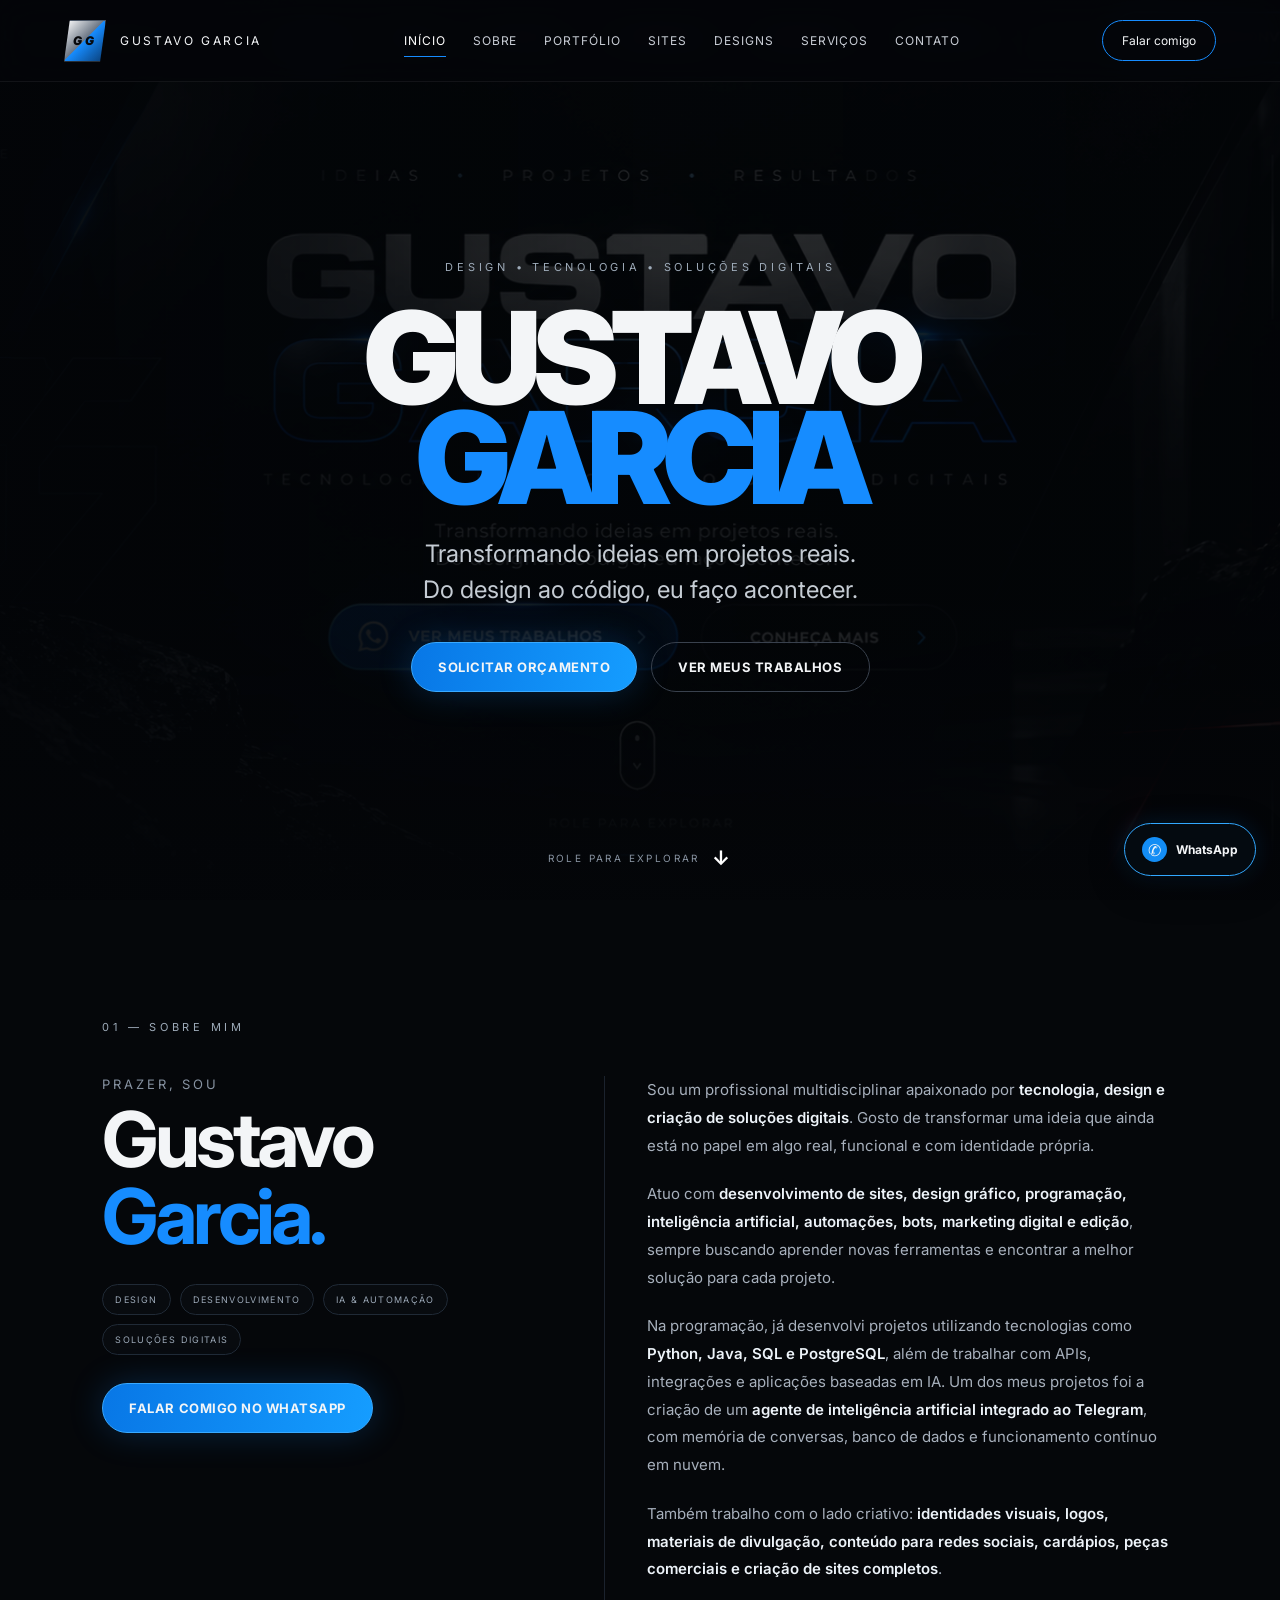
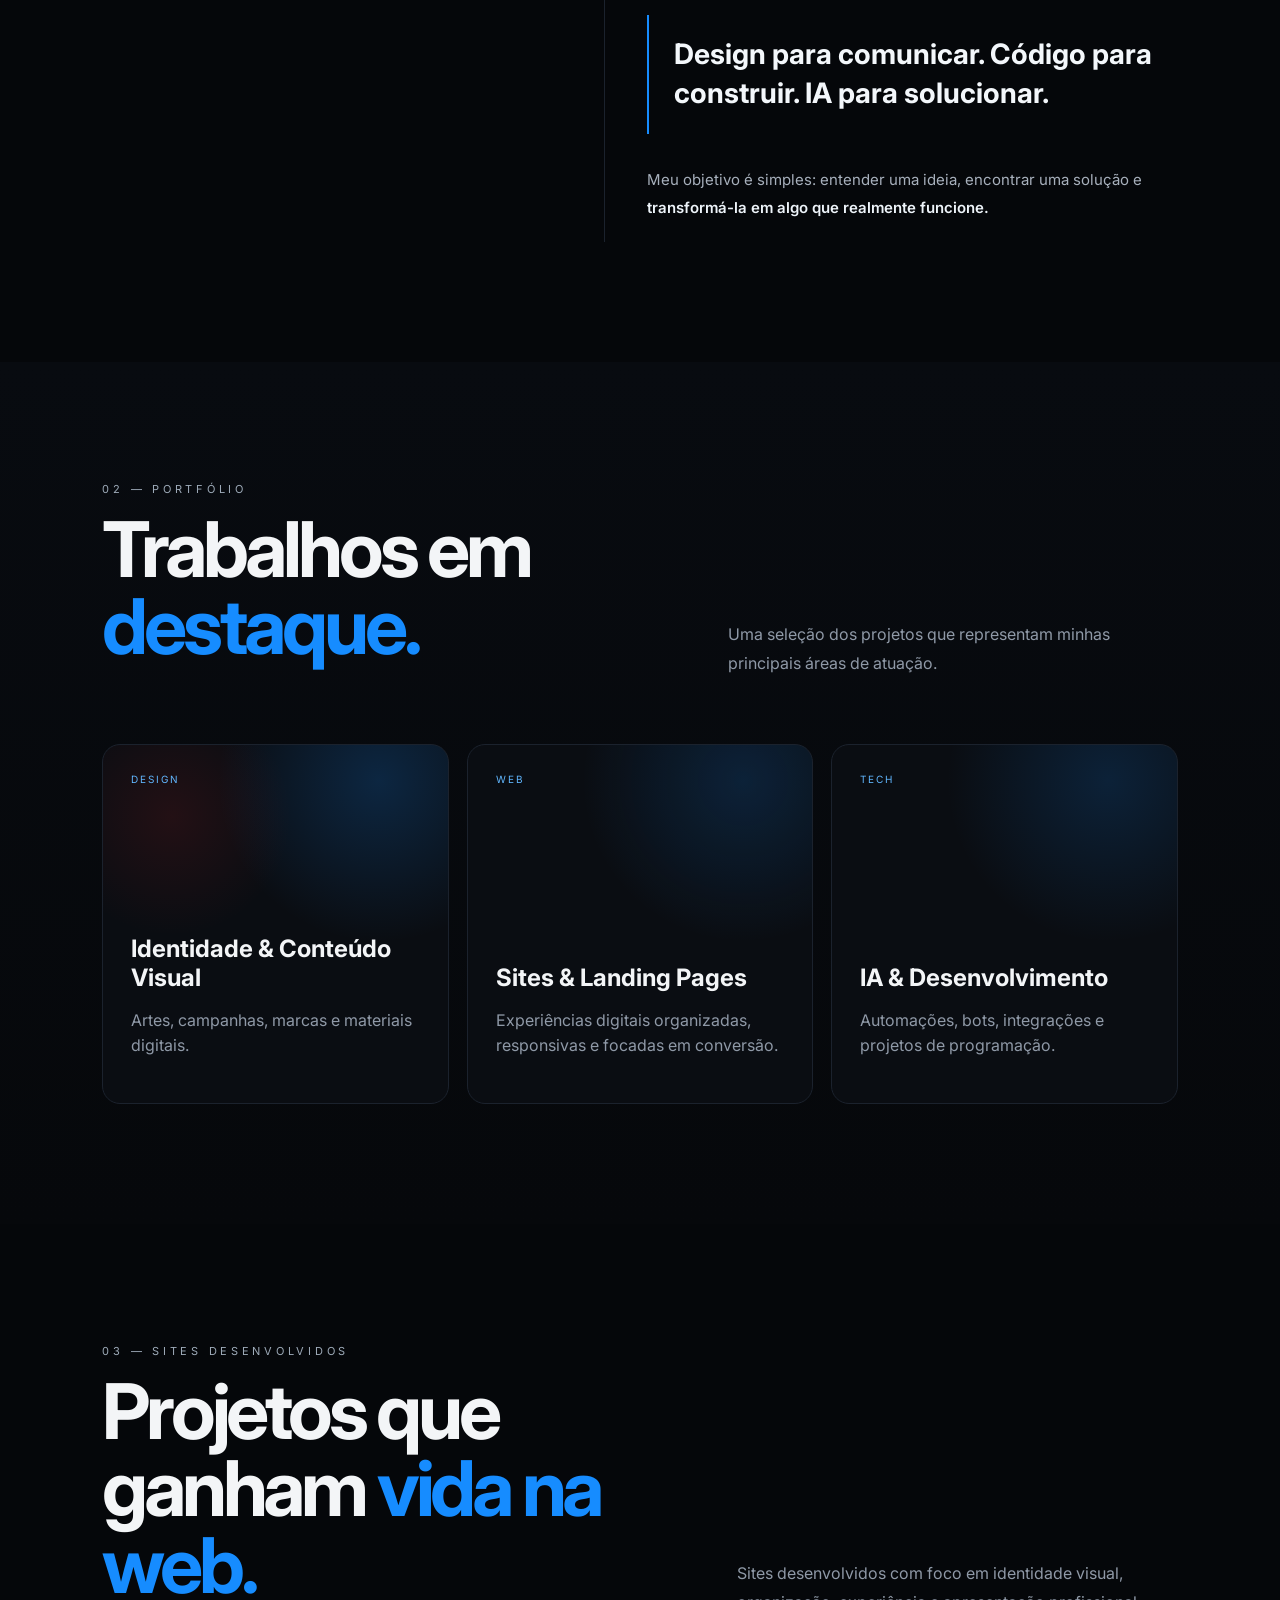
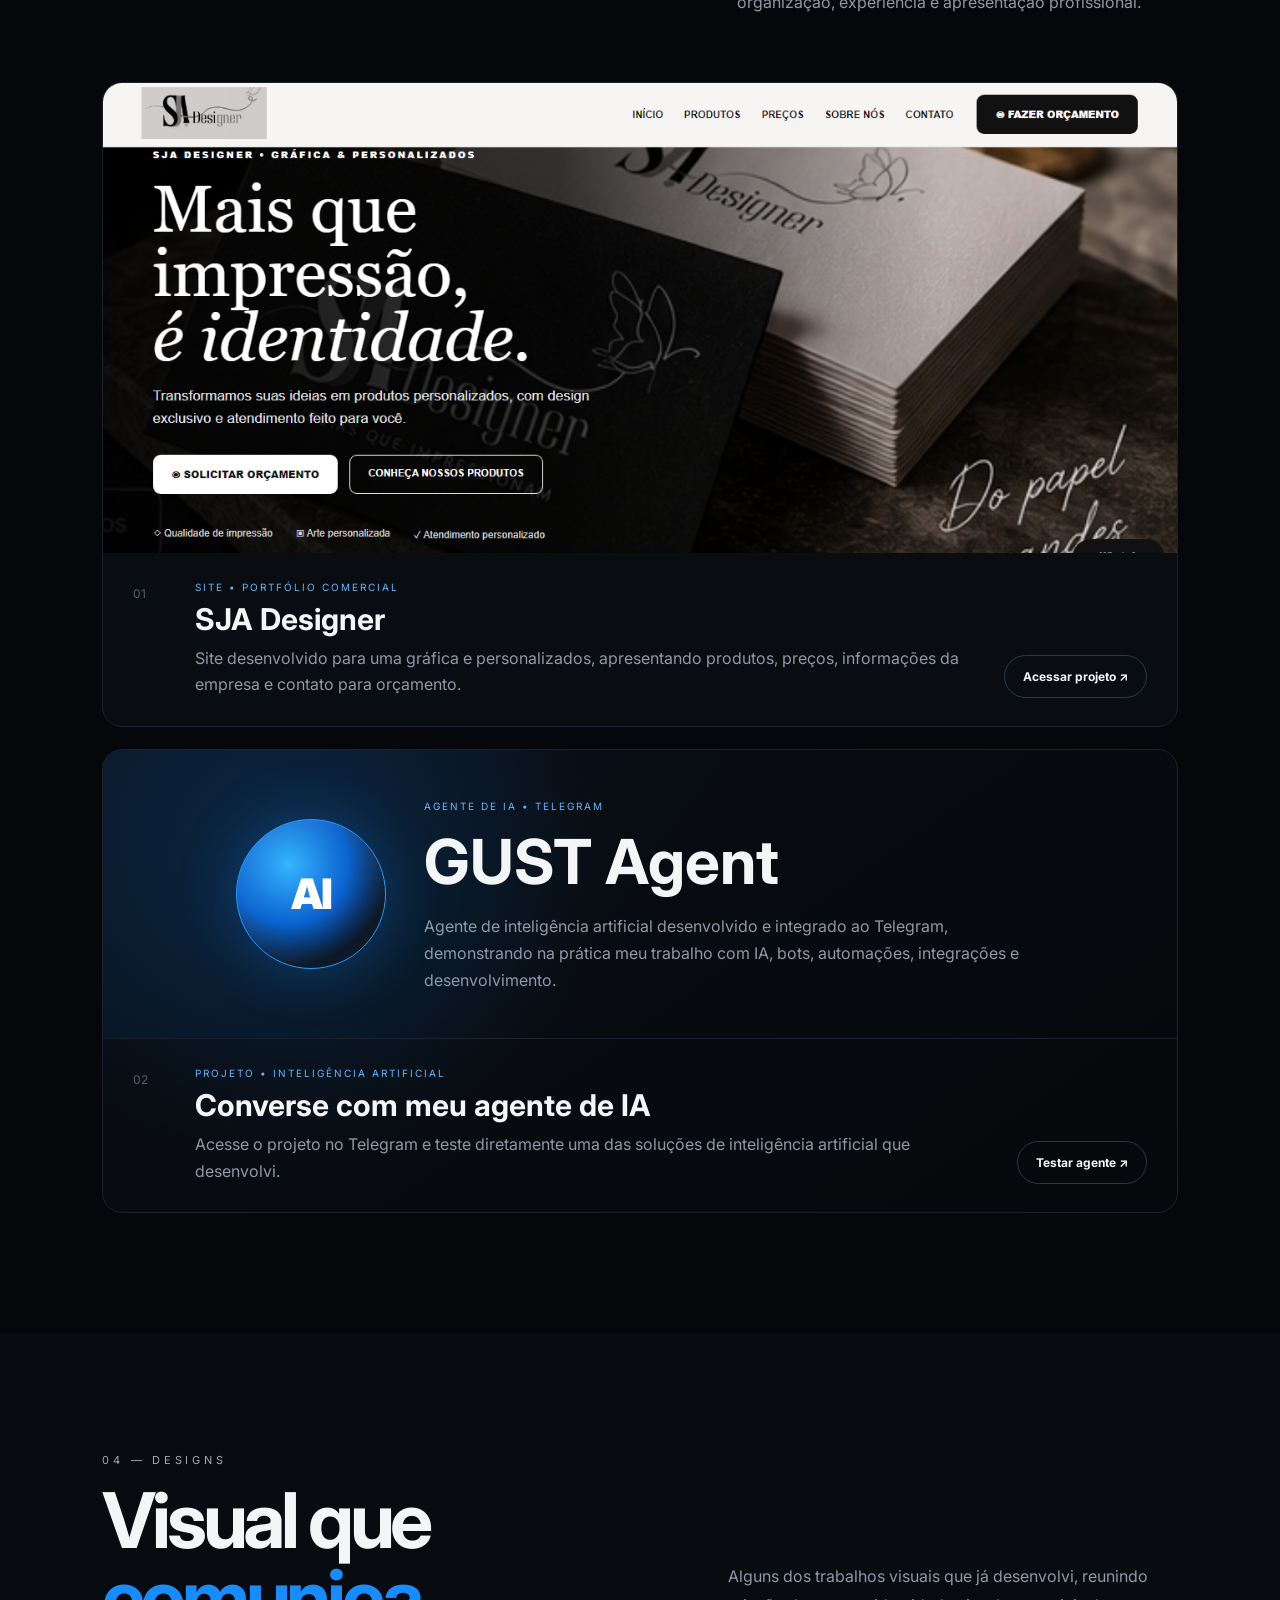
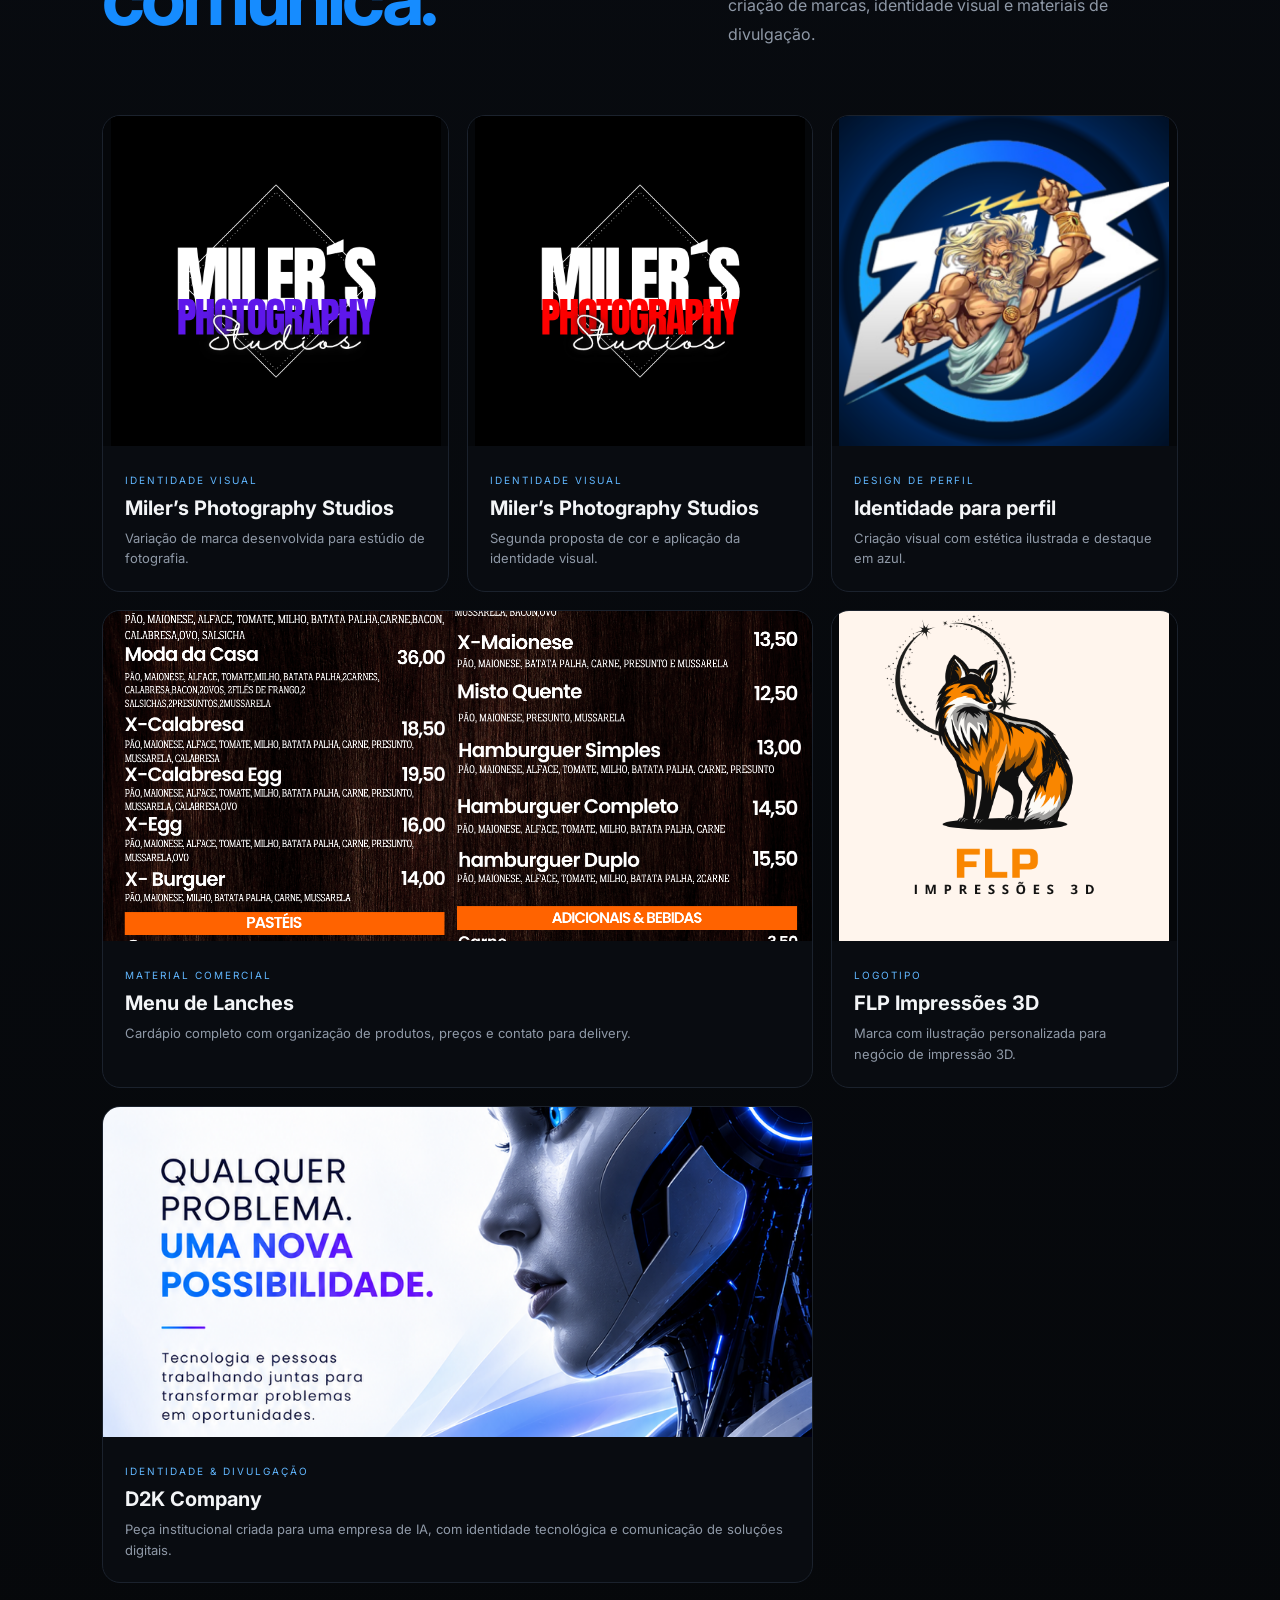
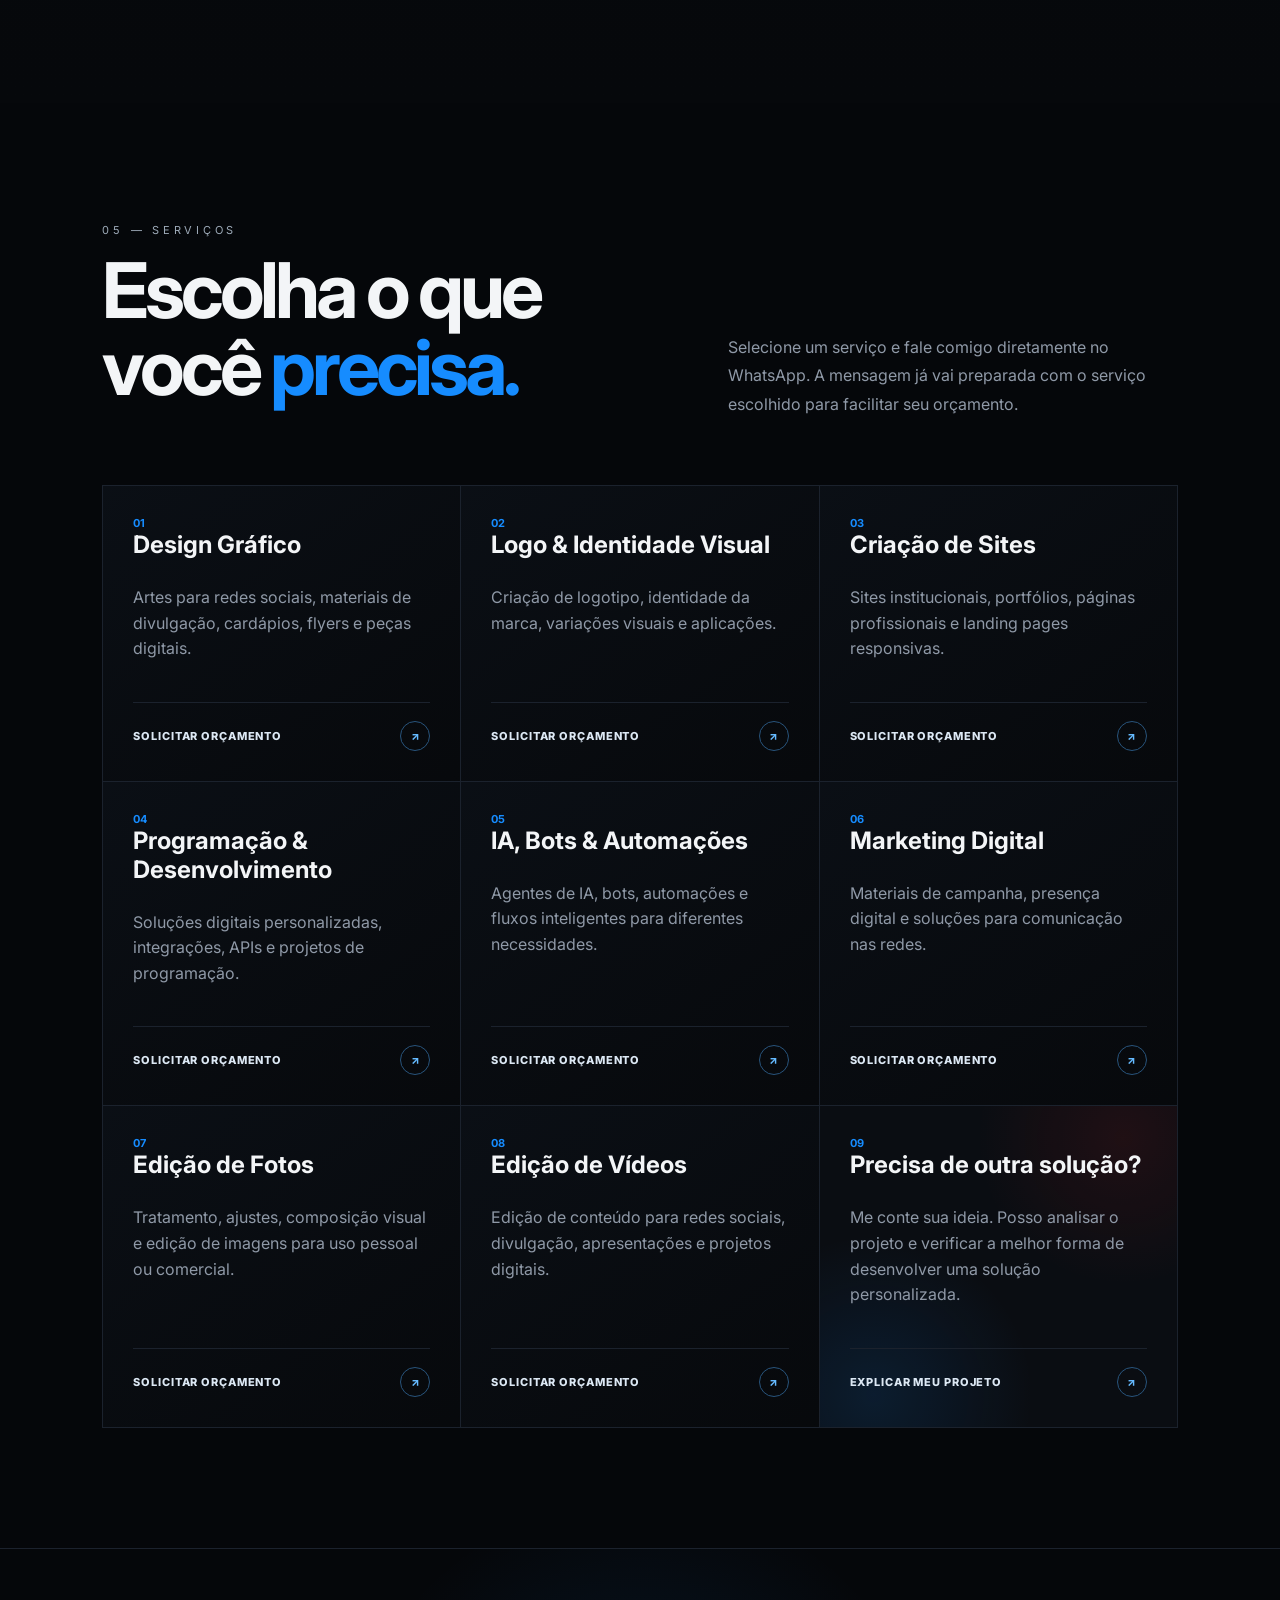
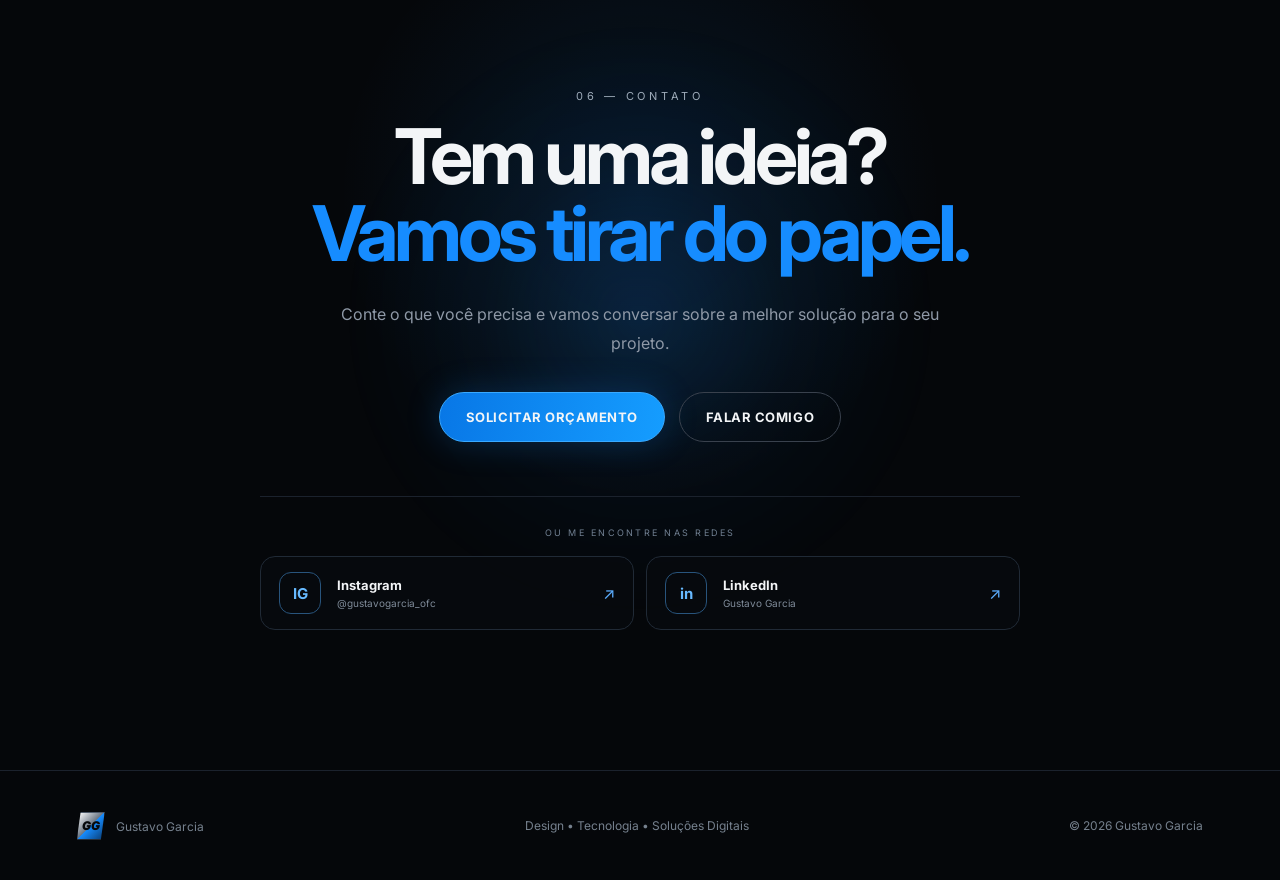
<file: index.html>
<!doctype html>
<html lang="pt-BR">
<head>
<meta charset="utf-8"><meta name="viewport" content="width=device-width,initial-scale=1">
<title>Gustavo Garcia | Desenvolvedor, Designer &amp; Soluções com IA</title>
<meta name="description" content="Portfólio de Gustavo Garcia — desenvolvimento de sites, design gráfico, inteligência artificial, trabalho de gráfica, automações e soluções digitais. Conheça meus projetos e solicite um orçamento.">
<meta name="author" content="Gustavo Garcia">
<meta name="robots" content="index, follow">
<meta property="og:type" content="website">
<meta property="og:locale" content="pt_BR">
<meta property="og:title" content="GUSTAVO GARCIA — DESIGN • TECNOLOGIA • IA">
<meta property="og:description" content="Transformando ideias em soluções digitais.">
<meta property="og:url" content="https://gustavo-portfolio-site.vercel.app/">
<meta property="og:image" content="https://gustavo-portfolio-site.vercel.app/assets/social-preview.png">
<meta property="og:image:alt" content="Gustavo Garcia — Design, Tecnologia e IA">
<meta name="twitter:card" content="summary_large_image">
<meta name="twitter:title" content="GUSTAVO GARCIA — DESIGN • TECNOLOGIA • IA">
<meta name="twitter:description" content="Transformando ideias em soluções digitais.">
<meta name="twitter:image" content="https://gustavo-portfolio-site.vercel.app/assets/social-preview.png">
<link rel="preconnect" href="https://fonts.googleapis.com"><link rel="preconnect" href="https://fonts.gstatic.com" crossorigin>
<link href="https://fonts.googleapis.com/css2?family=Inter:wght@400;500;600;700;800;900&display=swap" rel="stylesheet">
<link rel="stylesheet" href="style.css">
</head>
<body>
<header class="nav"><a class="brand" href="#inicio"><span class="mark">GG</span><span>GUSTAVO GARCIA</span></a><button class="menu" aria-label="Abrir menu">☰</button><nav><a href="#inicio">Início</a><a href="#sobre">Sobre</a><a href="#portfolio">Portfólio</a><a href="#sites">Sites</a><a href="#designs">Designs</a><a href="#servicos">Serviços</a><a href="#contato">Contato</a></nav><a class="nav-cta wa" data-msg="Olá Gustavo! Vi seu portfólio e gostaria de conversar sobre um projeto.">Falar comigo</a></header>
<main>
<section id="inicio" class="hero">
<div class="hero-bg"></div><div class="hero-shade"></div>
<div class="hero-content reveal"><p class="eyebrow">DESIGN • TECNOLOGIA • SOLUÇÕES DIGITAIS</p><h1>GUSTAVO<br><span>GARCIA</span></h1><p class="lead">Transformando ideias em projetos reais.<br>Do design ao código, eu faço acontecer.</p><div class="actions"><a class="btn primary wa" data-msg="Olá Gustavo! Vi seu site e gostaria de solicitar um orçamento.">Solicitar orçamento</a><a class="btn ghost" href="#portfolio">Ver meus trabalhos</a></div></div>
<a class="scroll" href="#sobre">ROLE PARA EXPLORAR <b>↓</b></a>
</section>
<section id="sobre" class="section about"><div class="kicker">01 — SOBRE MIM</div><div class="about-grid"><div class="about-title"><p class="about-intro">Prazer, sou</p><h2>Gustavo <span>Garcia.</span></h2><div class="about-chips"><span>DESIGN</span><span>DESENVOLVIMENTO</span><span>IA & AUTOMAÇÃO</span><span>SOLUÇÕES DIGITAIS</span></div><a class="btn primary wa about-cta" data-msg="Olá Gustavo! Conheci seu trabalho pelo portfólio e gostaria de conversar sobre um projeto.">Falar comigo no WhatsApp</a></div><div class="about-copy"><p>Sou um profissional multidisciplinar apaixonado por <strong>tecnologia, design e criação de soluções digitais</strong>. Gosto de transformar uma ideia que ainda está no papel em algo real, funcional e com identidade própria.</p><p>Atuo com <strong>desenvolvimento de sites, design gráfico, programação, inteligência artificial, automações, bots, marketing digital e edição</strong>, sempre buscando aprender novas ferramentas e encontrar a melhor solução para cada projeto.</p><p>Na programação, já desenvolvi projetos utilizando tecnologias como <strong>Python, Java, SQL e PostgreSQL</strong>, além de trabalhar com APIs, integrações e aplicações baseadas em IA. Um dos meus projetos foi a criação de um <strong>agente de inteligência artificial integrado ao Telegram</strong>, com memória de conversas, banco de dados e funcionamento contínuo em nuvem.</p><p>Também trabalho com o lado criativo: <strong>identidades visuais, logos, materiais de divulgação, conteúdo para redes sociais, cardápios, peças comerciais e criação de sites completos</strong>.</p><blockquote>Design para comunicar. Código para construir. IA para solucionar.</blockquote><p>Meu objetivo é simples: entender uma ideia, encontrar uma solução e <strong>transformá-la em algo que realmente funcione.</strong></p></div></div></section>
<section id="portfolio" class="section alt"><div class="section-head"><div><div class="kicker">02 — PORTFÓLIO</div><h2>Trabalhos em <span>destaque.</span></h2></div><p>Uma seleção dos projetos que representam minhas principais áreas de atuação.</p></div><div class="grid three"><article class="card featured"><div class="tag">DESIGN</div><div><h3>Identidade & Conteúdo Visual</h3><p>Artes, campanhas, marcas e materiais digitais.</p></div></article><article class="card"><div class="tag">WEB</div><div><h3>Sites & Landing Pages</h3><p>Experiências digitais organizadas, responsivas e focadas em conversão.</p></div></article><article class="card"><div class="tag">TECH</div><div><h3>IA & Desenvolvimento</h3><p>Automações, bots, integrações e projetos de programação.</p></div></article></div></section>
<section id="sites" class="section"><div class="section-head"><div><div class="kicker">03 — SITES DESENVOLVIDOS</div><h2>Projetos que ganham <span>vida na web.</span></h2></div><p>Sites desenvolvidos com foco em identidade visual, organização, experiência e apresentação profissional.</p></div><div class="site-showcase"><article class="site-card"><a class="site-preview" href="https://sja-designer.vercel.app/#inicio" target="_blank" rel="noopener noreferrer"><img src="assets/sja-designer-site.png" alt="Preview do site SJA Designer"><span class="site-overlay">VISUALIZAR SITE ↗</span></a><div class="site-info"><div><span class="site-number">01</span><div><div class="tag">SITE • PORTFÓLIO COMERCIAL</div><h3>SJA Designer</h3><p>Site desenvolvido para uma gráfica e personalizados, apresentando produtos, preços, informações da empresa e contato para orçamento.</p></div></div><a class="site-link" href="https://sja-designer.vercel.app/#inicio" target="_blank" rel="noopener noreferrer">Acessar projeto ↗</a></div></article><article class="site-card ai-project"><div class="ai-project-visual"><div class="ai-orb">AI</div><div><span class="tag">AGENTE DE IA • TELEGRAM</span><h3>GUST Agent</h3><p>Agente de inteligência artificial desenvolvido e integrado ao Telegram, demonstrando na prática meu trabalho com IA, bots, automações, integrações e desenvolvimento.</p></div></div><div class="site-info ai-project-info"><div><span class="site-number">02</span><div><div class="tag">PROJETO • INTELIGÊNCIA ARTIFICIAL</div><h3>Converse com meu agente de IA</h3><p>Acesse o projeto no Telegram e teste diretamente uma das soluções de inteligência artificial que desenvolvi.</p></div></div><a class="site-link" href="https://web.telegram.org/k/#@GUST_Agent_bot" target="_blank" rel="noopener noreferrer">Testar agente ↗</a></div></article></div></section>
<section id="designs" class="section alt"><div class="section-head"><div><div class="kicker">04 — DESIGNS</div><h2>Visual que <span>comunica.</span></h2></div><p>Alguns dos trabalhos visuais que já desenvolvi, reunindo criação de marcas, identidade visual e materiais de divulgação.</p></div><div class="design-gallery">
<article class="design-work"><button class="design-image" type="button"><img src="assets/milers-photography-purple.png" alt="Logo Miler’s Photography Studios em roxo"></button><div><span class="tag">IDENTIDADE VISUAL</span><h3>Miler’s Photography Studios</h3><p>Variação de marca desenvolvida para estúdio de fotografia.</p></div></article>
<article class="design-work"><button class="design-image" type="button"><img src="assets/milers-photography-red.png" alt="Logo Miler’s Photography Studios em vermelho"></button><div><span class="tag">IDENTIDADE VISUAL</span><h3>Miler’s Photography Studios</h3><p>Segunda proposta de cor e aplicação da identidade visual.</p></div></article>
<article class="design-work"><button class="design-image" type="button"><img src="assets/profile-zeus.png" alt="Design de perfil com ilustração de Zeus"></button><div><span class="tag">DESIGN DE PERFIL</span><h3>Identidade para perfil</h3><p>Criação visual com estética ilustrada e destaque em azul.</p></div></article>
<article class="design-work wide"><button class="design-image" type="button"><img src="assets/menu-lanches.png" alt="Cardápio de lanches desenvolvido em fundo de madeira"></button><div><span class="tag">MATERIAL COMERCIAL</span><h3>Menu de Lanches</h3><p>Cardápio completo com organização de produtos, preços e contato para delivery.</p></div></article>
<article class="design-work"><button class="design-image" type="button"><img src="assets/flp-impressoes-3d.png" alt="Logo FLP Impressões 3D com raposa"></button><div><span class="tag">LOGOTIPO</span><h3>FLP Impressões 3D</h3><p>Marca com ilustração personalizada para negócio de impressão 3D.</p></div></article>
<article class="design-work wide"><button class="design-image" type="button"><img src="assets/d2k-company.png" alt="Design institucional D2K Company sobre inteligência artificial e soluções digitais"></button><div><span class="tag">IDENTIDADE & DIVULGAÇÃO</span><h3>D2K Company</h3><p>Peça institucional criada para uma empresa de IA, com identidade tecnológica e comunicação de soluções digitais.</p></div></article>
</div><div class="design-lightbox" aria-hidden="true"><button class="lightbox-close" aria-label="Fechar">×</button><img alt="Visualização ampliada do design"></div></section>
<section id="servicos" class="section"><div class="section-head"><div><div class="kicker">05 — SERVIÇOS</div><h2>Escolha o que você <span>precisa.</span></h2></div><p>Selecione um serviço e fale comigo diretamente no WhatsApp. A mensagem já vai preparada com o serviço escolhido para facilitar seu orçamento.</p></div><div class="services quote-services">
<article><b>01</b><h3>Design Gráfico</h3><p>Artes para redes sociais, materiais de divulgação, cardápios, flyers e peças digitais.</p><a class="service-quote wa" data-msg="Olá Gustavo! Vi seu portfólio e gostaria de solicitar um orçamento para Design Gráfico.">Solicitar orçamento <span>↗</span></a></article>
<article><b>02</b><h3>Logo & Identidade Visual</h3><p>Criação de logotipo, identidade da marca, variações visuais e aplicações.</p><a class="service-quote wa" data-msg="Olá Gustavo! Vi seu portfólio e gostaria de solicitar um orçamento para Logo e Identidade Visual.">Solicitar orçamento <span>↗</span></a></article>
<article><b>03</b><h3>Criação de Sites</h3><p>Sites institucionais, portfólios, páginas profissionais e landing pages responsivas.</p><a class="service-quote wa" data-msg="Olá Gustavo! Vi seu portfólio e gostaria de solicitar um orçamento para Criação de Site.">Solicitar orçamento <span>↗</span></a></article>
<article><b>04</b><h3>Programação & Desenvolvimento</h3><p>Soluções digitais personalizadas, integrações, APIs e projetos de programação.</p><a class="service-quote wa" data-msg="Olá Gustavo! Vi seu portfólio e gostaria de solicitar um orçamento para Programação e Desenvolvimento.">Solicitar orçamento <span>↗</span></a></article>
<article><b>05</b><h3>IA, Bots & Automações</h3><p>Agentes de IA, bots, automações e fluxos inteligentes para diferentes necessidades.</p><a class="service-quote wa" data-msg="Olá Gustavo! Vi seu portfólio e gostaria de solicitar um orçamento para IA, Bots e Automações.">Solicitar orçamento <span>↗</span></a></article>
<article><b>06</b><h3>Marketing Digital</h3><p>Materiais de campanha, presença digital e soluções para comunicação nas redes.</p><a class="service-quote wa" data-msg="Olá Gustavo! Vi seu portfólio e gostaria de solicitar um orçamento para Marketing Digital.">Solicitar orçamento <span>↗</span></a></article>
<article><b>07</b><h3>Edição de Fotos</h3><p>Tratamento, ajustes, composição visual e edição de imagens para uso pessoal ou comercial.</p><a class="service-quote wa" data-msg="Olá Gustavo! Vi seu portfólio e gostaria de solicitar um orçamento para Edição de Fotos.">Solicitar orçamento <span>↗</span></a></article>
<article><b>08</b><h3>Edição de Vídeos</h3><p>Edição de conteúdo para redes sociais, divulgação, apresentações e projetos digitais.</p><a class="service-quote wa" data-msg="Olá Gustavo! Vi seu portfólio e gostaria de solicitar um orçamento para Edição de Vídeos.">Solicitar orçamento <span>↗</span></a></article>
<article class="service-custom"><b>09</b><h3>Precisa de outra solução?</h3><p>Me conte sua ideia. Posso analisar o projeto e verificar a melhor forma de desenvolver uma solução personalizada.</p><a class="service-quote wa" data-msg="Olá Gustavo! Vi seu portfólio e tenho um projeto diferente. Gostaria de explicar minha ideia e solicitar um orçamento.">Explicar meu projeto <span>↗</span></a></article>
</div></section>
<section id="contato" class="contact"><div class="contact-glow"></div><div class="contact-inner"><div class="kicker">06 — CONTATO</div><h2>Tem uma ideia?<br><span>Vamos tirar do papel.</span></h2><p>Conte o que você precisa e vamos conversar sobre a melhor solução para o seu projeto.</p><div class="actions center"><a class="btn primary wa" data-msg="Olá Gustavo! Vi seu portfólio e gostaria de solicitar um orçamento para um projeto.">Solicitar orçamento</a><a class="btn ghost wa" data-msg="Olá Gustavo! Vi seu portfólio e gostaria de falar com você.">Falar comigo</a></div><div class="social-area"><span>OU ME ENCONTRE NAS REDES</span><div class="social-links"><a class="social-btn" href="https://www.instagram.com/gustavogarcia_ofc/" target="_blank" rel="noopener noreferrer"><b>IG</b><span><strong>Instagram</strong><small>@gustavogarcia_ofc</small></span><i>↗</i></a><a class="social-btn" href="https://www.linkedin.com/in/gustavo-garcia-de-souza/" target="_blank" rel="noopener noreferrer"><b>in</b><span><strong>LinkedIn</strong><small>Gustavo Garcia</small></span><i>↗</i></a></div></div></div></section>
</main>
<a class="floating-wa wa" data-msg="Olá Gustavo! Vi seu portfólio e gostaria de conversar sobre um projeto." aria-label="Falar com Gustavo pelo WhatsApp"><span>✆</span><b>WhatsApp</b></a>
<footer><div><span class="mark small">GG</span> Gustavo Garcia</div><p>Design • Tecnologia • Soluções Digitais</p><p>© <span id="year"></span> Gustavo Garcia</p></footer>
<script src="script.js"></script>
</body></html>
</file>
<file: style.css>
:root{--bg:#05070a;--panel:#0a0d12;--text:#f3f5f7;--muted:#8f99a7;--blue:#168cff;--red:#ff2a2a;--line:#1b222d}*{box-sizing:border-box}html{scroll-behavior:smooth}body{margin:0;background:var(--bg);color:var(--text);font-family:Inter,Arial,sans-serif}a{color:inherit;text-decoration:none;cursor:pointer}.nav{height:82px;position:fixed;z-index:50;top:0;left:0;right:0;display:flex;align-items:center;gap:34px;padding:0 5vw;background:rgba(4,6,9,.78);backdrop-filter:blur(16px);border-bottom:1px solid rgba(255,255,255,.06)}.brand{display:flex;align-items:center;gap:14px;font-size:12px;letter-spacing:.22em;white-space:nowrap}.mark{display:grid;place-items:center;width:42px;height:42px;border:1px solid #4d5969;font-weight:900;font-style:italic;background:linear-gradient(135deg,#fff,#6c7785 48%,#168cff 49%,#0a3c73);color:#07090c;clip-path:polygon(14% 0,100% 0,86% 100%,0 100%)}nav{display:flex;gap:27px;margin:auto}nav a{font-size:12px;text-transform:uppercase;letter-spacing:.08em;color:#c8cdd5}nav a:hover{color:#fff}.nav-cta{border:1px solid var(--blue);border-radius:999px;padding:12px 19px;font-size:12px}.menu{display:none;background:none;border:0;color:white;font-size:24px}.hero{min-height:100vh;position:relative;display:flex;align-items:center;justify-content:center;overflow:hidden;padding:130px 7vw 90px}.hero-bg{position:absolute;inset:0;background:url('assets/hero-gustavo.png') center/cover no-repeat;opacity:.42;transform:scale(1.02)}.hero-shade{position:absolute;inset:0;background:linear-gradient(90deg,rgba(3,5,8,.93),rgba(3,5,8,.64) 55%,rgba(3,5,8,.76)),linear-gradient(0deg,#05070a 0%,transparent 35%)}.hero-content{position:relative;text-align:center;max-width:980px}.eyebrow,.kicker{font-size:11px;letter-spacing:.34em;color:#9eabb9}.hero h1{font-size:clamp(70px,10vw,150px);line-height:.78;margin:34px 0 28px;letter-spacing:-.065em;font-weight:900}.hero h1 span,h2 span{color:var(--blue)}.lead{font-size:clamp(17px,2vw,24px);line-height:1.5;color:#c5ccd4}.actions{display:flex;gap:14px;margin-top:34px;justify-content:center;flex-wrap:wrap}.btn{padding:16px 26px;border-radius:999px;border:1px solid #39414d;font-size:13px;font-weight:700;text-transform:uppercase;letter-spacing:.04em}.primary{background:linear-gradient(100deg,#0877e6,#159dff);border-color:#39a9ff;box-shadow:0 0 35px rgba(22,140,255,.22)}.ghost:hover{border-color:#778393}.scroll{position:absolute;bottom:30px;font-size:10px;letter-spacing:.24em;color:#8994a2;display:flex;gap:12px;align-items:center}.scroll b{color:#fff;font-size:20px}.section{padding:120px 8vw;max-width:1500px;margin:auto}.alt{max-width:none;background:linear-gradient(180deg,#080b10,#06080b)}.alt>*{max-width:1260px;margin-left:auto;margin-right:auto}.split{display:grid;grid-template-columns:1fr 1fr;gap:9vw;margin-top:35px}.section h2,.contact h2{font-size:clamp(42px,6vw,82px);line-height:1;letter-spacing:-.055em;margin:16px 0 28px}.split p,.section-head p,.contact p{color:var(--muted);line-height:1.8;font-size:16px}.muted{font-size:13px!important}.text-link{display:inline-block;margin-top:16px;color:#55b0ff}.section-head{display:flex;justify-content:space-between;align-items:end;gap:40px;margin-bottom:50px}.section-head>p{max-width:450px}.grid{display:grid;gap:18px}.three{grid-template-columns:repeat(3,1fr)}.card{height:360px;border:1px solid var(--line);border-radius:18px;padding:28px;display:flex;flex-direction:column;justify-content:space-between;background:radial-gradient(circle at 80% 10%,rgba(22,140,255,.16),transparent 38%),#0a0d12;transition:.3s}.card:hover{transform:translateY(-6px);border-color:#31567d}.card.featured{background:radial-gradient(circle at 20% 20%,rgba(255,42,42,.1),transparent 30%),radial-gradient(circle at 80% 10%,rgba(22,140,255,.2),transparent 38%),#0a0d12}.tag{font-size:10px;letter-spacing:.2em;color:#61b7ff}.card h3,.services h3{font-size:24px;margin:0 0 10px}.card p,.services p{color:var(--muted);line-height:1.6}.project-list{border-top:1px solid var(--line)}.project-list article{display:grid;grid-template-columns:60px 1fr auto;align-items:center;gap:25px;padding:30px 0;border-bottom:1px solid var(--line)}.project-list span{color:#53606f}.project-list h3{margin:0 0 6px;font-size:24px}.project-list p{margin:0;color:var(--muted)}.disabled{border:1px solid var(--line);background:none;color:#697483;border-radius:999px;padding:10px 15px}.design-grid{display:grid;grid-template-columns:repeat(3,1fr);gap:12px}.design-grid div{height:190px;border:1px solid var(--line);border-radius:14px;display:flex;align-items:end;padding:22px;background:linear-gradient(145deg,#0c1118,#07090c);font-weight:700}.services{display:grid;grid-template-columns:repeat(3,1fr);border-top:1px solid var(--line);border-left:1px solid var(--line)}.services article{min-height:240px;padding:30px;border-right:1px solid var(--line);border-bottom:1px solid var(--line)}.services b{color:var(--blue);font-size:11px}.contact{text-align:center;padding:140px 8vw;background:radial-gradient(circle at 50% 30%,rgba(22,140,255,.12),transparent 35%),#05070a;border-top:1px solid var(--line)}.contact p{max-width:600px;margin:auto}.center{justify-content:center}footer{padding:35px 6vw;border-top:1px solid var(--line);display:flex;justify-content:space-between;align-items:center;color:#76818e;font-size:12px}.small{display:inline-grid;width:28px;height:28px;margin-right:8px}.reveal{animation:up .9s ease both}@keyframes up{from{opacity:0;transform:translateY(20px)}to{opacity:1;transform:none}}@media(max-width:980px){.nav{height:70px}.nav nav,.nav-cta{display:none}.menu{display:block;margin-left:auto}.nav.open nav{display:flex;position:absolute;top:70px;left:0;right:0;flex-direction:column;padding:25px 6vw;background:#070a0e}.hero{padding-top:110px}.three,.services,.design-grid{grid-template-columns:1fr 1fr}.split{grid-template-columns:1fr}.section-head{align-items:start;flex-direction:column}.hero-bg{background-position:center}}@media(max-width:620px){.brand span:last-child{display:none}.hero h1{font-size:20vw}.three,.services,.design-grid{grid-template-columns:1fr}.section{padding:85px 6vw}.project-list article{grid-template-columns:40px 1fr}.project-list button{grid-column:2}.card{height:280px}footer{flex-direction:column;gap:12px;text-align:center}}
.site-showcase{display:grid;gap:22px}.site-card{overflow:hidden;border:1px solid var(--line);border-radius:20px;background:#090c11}.site-preview{position:relative;display:block;aspect-ratio:16/7;overflow:hidden;background:#05070a}.site-preview img{width:100%;height:100%;object-fit:cover;object-position:top;display:block;transition:transform .55s ease,filter .55s ease}.site-preview:hover img{transform:scale(1.025);filter:brightness(.68)}.site-overlay{position:absolute;inset:0;display:grid;place-items:center;opacity:0;font-size:12px;font-weight:800;letter-spacing:.16em;background:rgba(3,6,10,.38);transition:.3s}.site-preview:hover .site-overlay{opacity:1}.site-info{display:flex;justify-content:space-between;gap:30px;align-items:end;padding:28px 30px}.site-info>div{display:grid;grid-template-columns:44px 1fr;gap:18px;max-width:850px}.site-number{color:#53606f;font-size:12px;padding-top:5px}.site-info h3{font-size:30px;margin:8px 0}.site-info p,.placeholder p{margin:0;color:var(--muted);line-height:1.65}.site-link{white-space:nowrap;border:1px solid #2b394a;border-radius:999px;padding:13px 18px;font-size:12px;font-weight:700;transition:.25s}.site-link:hover{border-color:var(--blue);color:#68b9ff}.site-card.placeholder{min-height:160px;display:flex;align-items:center;padding:30px;background:linear-gradient(145deg,#090c11,#06080b)}.site-card.placeholder>div{display:grid;grid-template-columns:44px 1fr;gap:6px 18px}.site-card.placeholder h3{margin:0;font-size:22px}.site-card.placeholder p{grid-column:2}@media(max-width:620px){.site-preview{aspect-ratio:4/3}.site-info{align-items:stretch;flex-direction:column;padding:22px}.site-info>div{grid-template-columns:32px 1fr}.site-link{text-align:center}.site-overlay{display:none}}
.design-gallery{display:grid;grid-template-columns:repeat(3,1fr);gap:18px}.design-work{border:1px solid var(--line);border-radius:18px;overflow:hidden;background:#090c11;transition:.3s}.design-work:hover{transform:translateY(-5px);border-color:#31567d}.design-work.wide{grid-column:span 2}.design-image{display:block;width:100%;height:330px;padding:0;border:0;background:#05070a;cursor:zoom-in;overflow:hidden}.design-image img{width:100%;height:100%;object-fit:cover;display:block;transition:transform .45s ease}.design-work:not(.wide) .design-image img{object-fit:contain}.design-work:hover .design-image img{transform:scale(1.025)}.design-work>div{padding:22px}.design-work h3{margin:8px 0 8px;font-size:20px}.design-work p{margin:0;color:var(--muted);font-size:13px;line-height:1.6}.design-lightbox{position:fixed;z-index:100;inset:0;background:rgba(0,0,0,.92);display:none;align-items:center;justify-content:center;padding:5vw}.design-lightbox.open{display:flex}.design-lightbox img{max-width:94vw;max-height:90vh;object-fit:contain;border-radius:8px}.lightbox-close{position:absolute;right:28px;top:20px;border:0;background:none;color:white;font-size:42px;cursor:pointer}@media(max-width:980px){.design-gallery{grid-template-columns:1fr 1fr}.design-work.wide{grid-column:span 2}}@media(max-width:620px){.design-gallery{grid-template-columns:1fr}.design-work.wide{grid-column:auto}.design-image{height:300px}}
.about{position:relative}.about-grid{display:grid;grid-template-columns:.82fr 1.18fr;gap:8vw;margin-top:42px;align-items:start}.about-intro{margin:0;color:#8793a2;font-size:13px;letter-spacing:.22em;text-transform:uppercase}.about-title h2{margin:10px 0 28px}.about-chips{display:flex;flex-wrap:wrap;gap:9px;max-width:520px}.about-chips span{padding:9px 12px;border:1px solid #202a36;border-radius:999px;color:#9ca9b8;font-size:9px;letter-spacing:.15em;background:#080b0f}.about-cta{display:inline-flex;margin-top:28px}.about-copy{border-left:1px solid var(--line);padding-left:42px}.about-copy p{margin:0 0 21px;color:#a7b0bc;line-height:1.85;font-size:15px}.about-copy strong{color:#edf3f9;font-weight:600}.about-copy blockquote{margin:32px 0;padding:20px 0 20px 25px;border-left:2px solid var(--blue);font-size:clamp(20px,2.2vw,30px);line-height:1.4;font-weight:700;color:#f3f7fb}.floating-wa{position:fixed;z-index:48;right:24px;bottom:24px;display:flex;align-items:center;gap:9px;padding:13px 17px;border:1px solid #32a8ff;border-radius:999px;background:rgba(5,11,18,.92);box-shadow:0 10px 35px rgba(0,0,0,.35),0 0 25px rgba(22,140,255,.15);backdrop-filter:blur(12px);font-size:12px}.floating-wa span{display:grid;place-items:center;width:25px;height:25px;border-radius:50%;background:#138df5;font-size:16px}.floating-wa:hover{transform:translateY(-2px);border-color:#73c4ff}@media(max-width:980px){.about-grid{grid-template-columns:1fr;gap:45px}.about-copy{padding-left:0;border-left:0;border-top:1px solid var(--line);padding-top:35px}}@media(max-width:620px){.floating-wa{right:14px;bottom:14px;padding:11px}.floating-wa b{display:none}.about-copy p{font-size:14px}.about-cta{width:100%;justify-content:center}}
.quote-services article{display:flex;flex-direction:column;transition:.3s;background:linear-gradient(145deg,rgba(12,17,24,.8),rgba(7,9,12,.92))}.quote-services article:hover{background:radial-gradient(circle at 90% 5%,rgba(22,140,255,.13),transparent 38%),#0a0d12}.quote-services p{flex:1}.service-quote{display:flex;align-items:center;justify-content:space-between;gap:14px;margin-top:24px;padding-top:18px;border-top:1px solid var(--line);font-size:11px;font-weight:800;letter-spacing:.08em;text-transform:uppercase;color:#dce8f4;transition:.25s}.service-quote span{display:grid;place-items:center;width:30px;height:30px;border:1px solid #28547c;border-radius:50%;color:#65baff}.service-quote:hover{color:#65baff}.service-quote:hover span{background:var(--blue);color:white;border-color:var(--blue)}.service-custom{background:radial-gradient(circle at 85% 10%,rgba(255,42,42,.09),transparent 35%),radial-gradient(circle at 15% 90%,rgba(22,140,255,.12),transparent 38%),#0a0d12!important}
/* acabamento final e microinteracoes */
.nav{transition:height .3s ease,background .3s ease,box-shadow .3s ease}.nav.scrolled{height:68px;background:rgba(4,6,9,.94);box-shadow:0 12px 35px rgba(0,0,0,.22)}nav a{position:relative;transition:color .25s ease}nav a::after{content:"";position:absolute;left:0;right:100%;bottom:-9px;height:1px;background:var(--blue);transition:right .25s ease}nav a:hover::after,nav a.active::after{right:0}nav a.active{color:#fff}.btn,.nav-cta,.floating-wa,.social-btn{transition:transform .25s ease,border-color .25s ease,box-shadow .25s ease,background .25s ease}.btn:hover,.nav-cta:hover{transform:translateY(-2px)}.primary:hover{box-shadow:0 0 42px rgba(22,140,255,.35)}
.js-reveal{opacity:0;transform:translateY(28px);transition:opacity .72s ease,transform .72s cubic-bezier(.2,.7,.2,1)}.js-reveal.is-visible{opacity:1;transform:none}.card.js-reveal:nth-child(2),.design-work.js-reveal:nth-child(2),.quote-services article.js-reveal:nth-child(2){transition-delay:.07s}.card.js-reveal:nth-child(3),.design-work.js-reveal:nth-child(3),.quote-services article.js-reveal:nth-child(3){transition-delay:.14s}
.hero-bg{will-change:transform;transition:transform .12s linear}.hero-content{will-change:transform}.contact{position:relative;overflow:hidden}.contact-inner{position:relative;z-index:2}.contact-glow{position:absolute;width:620px;height:620px;border-radius:50%;left:50%;top:45%;transform:translate(-50%,-50%);background:radial-gradient(circle,rgba(22,140,255,.15),rgba(22,140,255,.04) 35%,transparent 68%);filter:blur(4px);pointer-events:none}.social-area{margin:54px auto 0;max-width:760px;padding-top:30px;border-top:1px solid var(--line)}.social-area>span{display:block;margin-bottom:18px;font-size:9px;letter-spacing:.25em;color:#718092}.social-links{display:grid;grid-template-columns:1fr 1fr;gap:12px}.social-btn{display:grid;grid-template-columns:44px 1fr auto;align-items:center;gap:14px;text-align:left;padding:15px 18px;border:1px solid #202a36;border-radius:15px;background:rgba(8,11,15,.72)}.social-btn>b{display:grid;place-items:center;width:42px;height:42px;border:1px solid #28547c;border-radius:12px;color:#67baff;font-size:15px}.social-btn>span{display:flex;flex-direction:column;gap:4px}.social-btn strong{font-size:13px}.social-btn small{font-size:10px;color:#7f8b99}.social-btn i{font-style:normal;color:#5caeff}.social-btn:hover{transform:translateY(-3px);border-color:#31567d;background:#0a1017;box-shadow:0 15px 35px rgba(0,0,0,.22)}
@media(prefers-reduced-motion:reduce){html{scroll-behavior:auto}.js-reveal,.js-reveal.is-visible,.hero-bg,.btn,.nav,.social-btn{transition:none!important;transform:none!important;opacity:1!important}}
@media(max-width:620px){.social-links{grid-template-columns:1fr}.social-area{margin-top:42px}.social-btn{padding:13px 14px}}
.ai-project{position:relative;overflow:hidden;background:radial-gradient(circle at 18% 25%,rgba(22,140,255,.18),transparent 32%),linear-gradient(145deg,#090d14,#06080b)}.ai-project-visual{min-height:280px;display:flex;align-items:center;justify-content:center;gap:38px;padding:44px 8vw;border-bottom:1px solid var(--line);background:linear-gradient(120deg,rgba(22,140,255,.07),transparent 55%)}.ai-project-visual>div:last-child{max-width:620px}.ai-project-visual h3{font-size:clamp(32px,5vw,62px);margin:10px 0 14px}.ai-project-visual p{color:var(--muted);line-height:1.7;margin:0}.ai-orb{flex:0 0 150px;width:150px;height:150px;border-radius:50%;display:grid;place-items:center;font-size:42px;font-weight:900;letter-spacing:-.05em;color:white;border:1px solid #299cff;background:radial-gradient(circle at 35% 30%,#36b5ff,#0b63cf 42%,#07111f 72%);box-shadow:0 0 60px rgba(22,140,255,.28),inset 0 0 35px rgba(255,255,255,.08)}.ai-project-info{border-top:0}@media(max-width:620px){.ai-project-visual{min-height:auto;flex-direction:column;text-align:center;padding:38px 22px;gap:24px}.ai-orb{flex-basis:110px;width:110px;height:110px;font-size:32px}.ai-project-visual h3{font-size:34px}}
</file>
